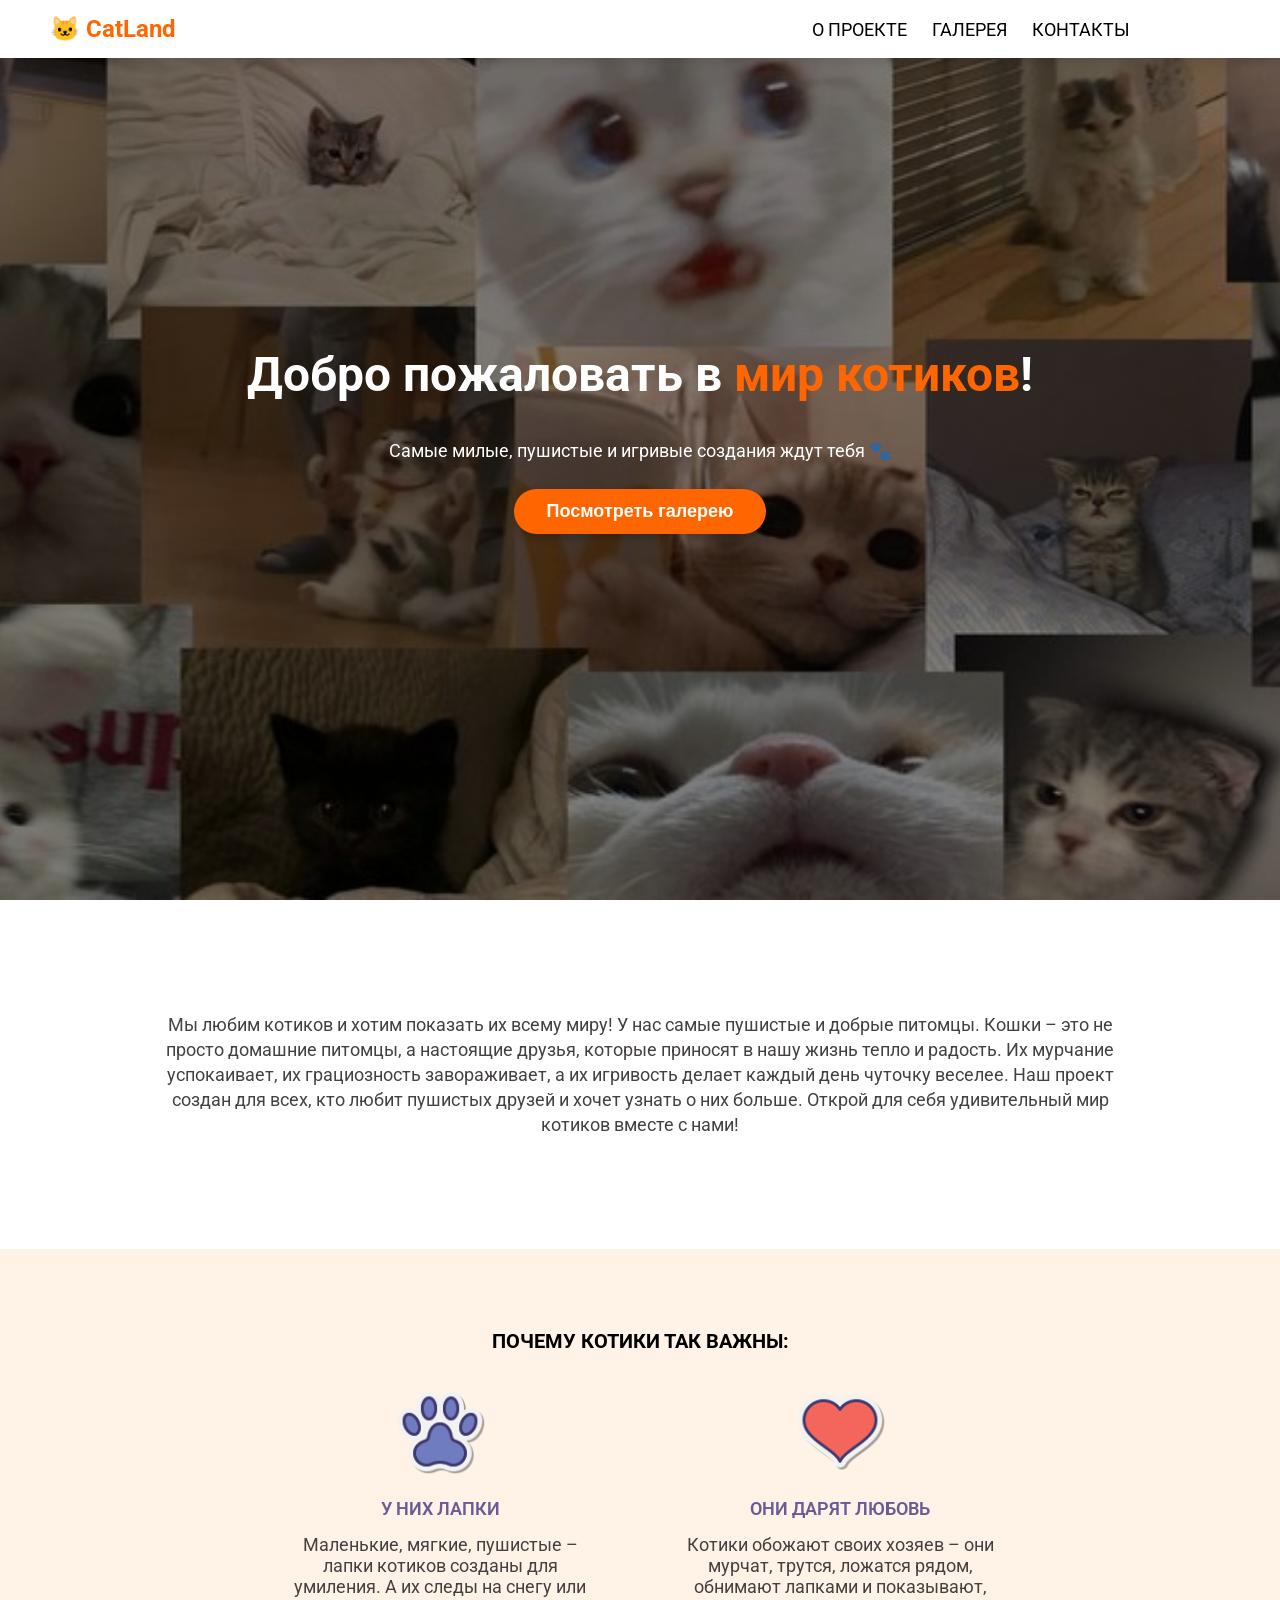
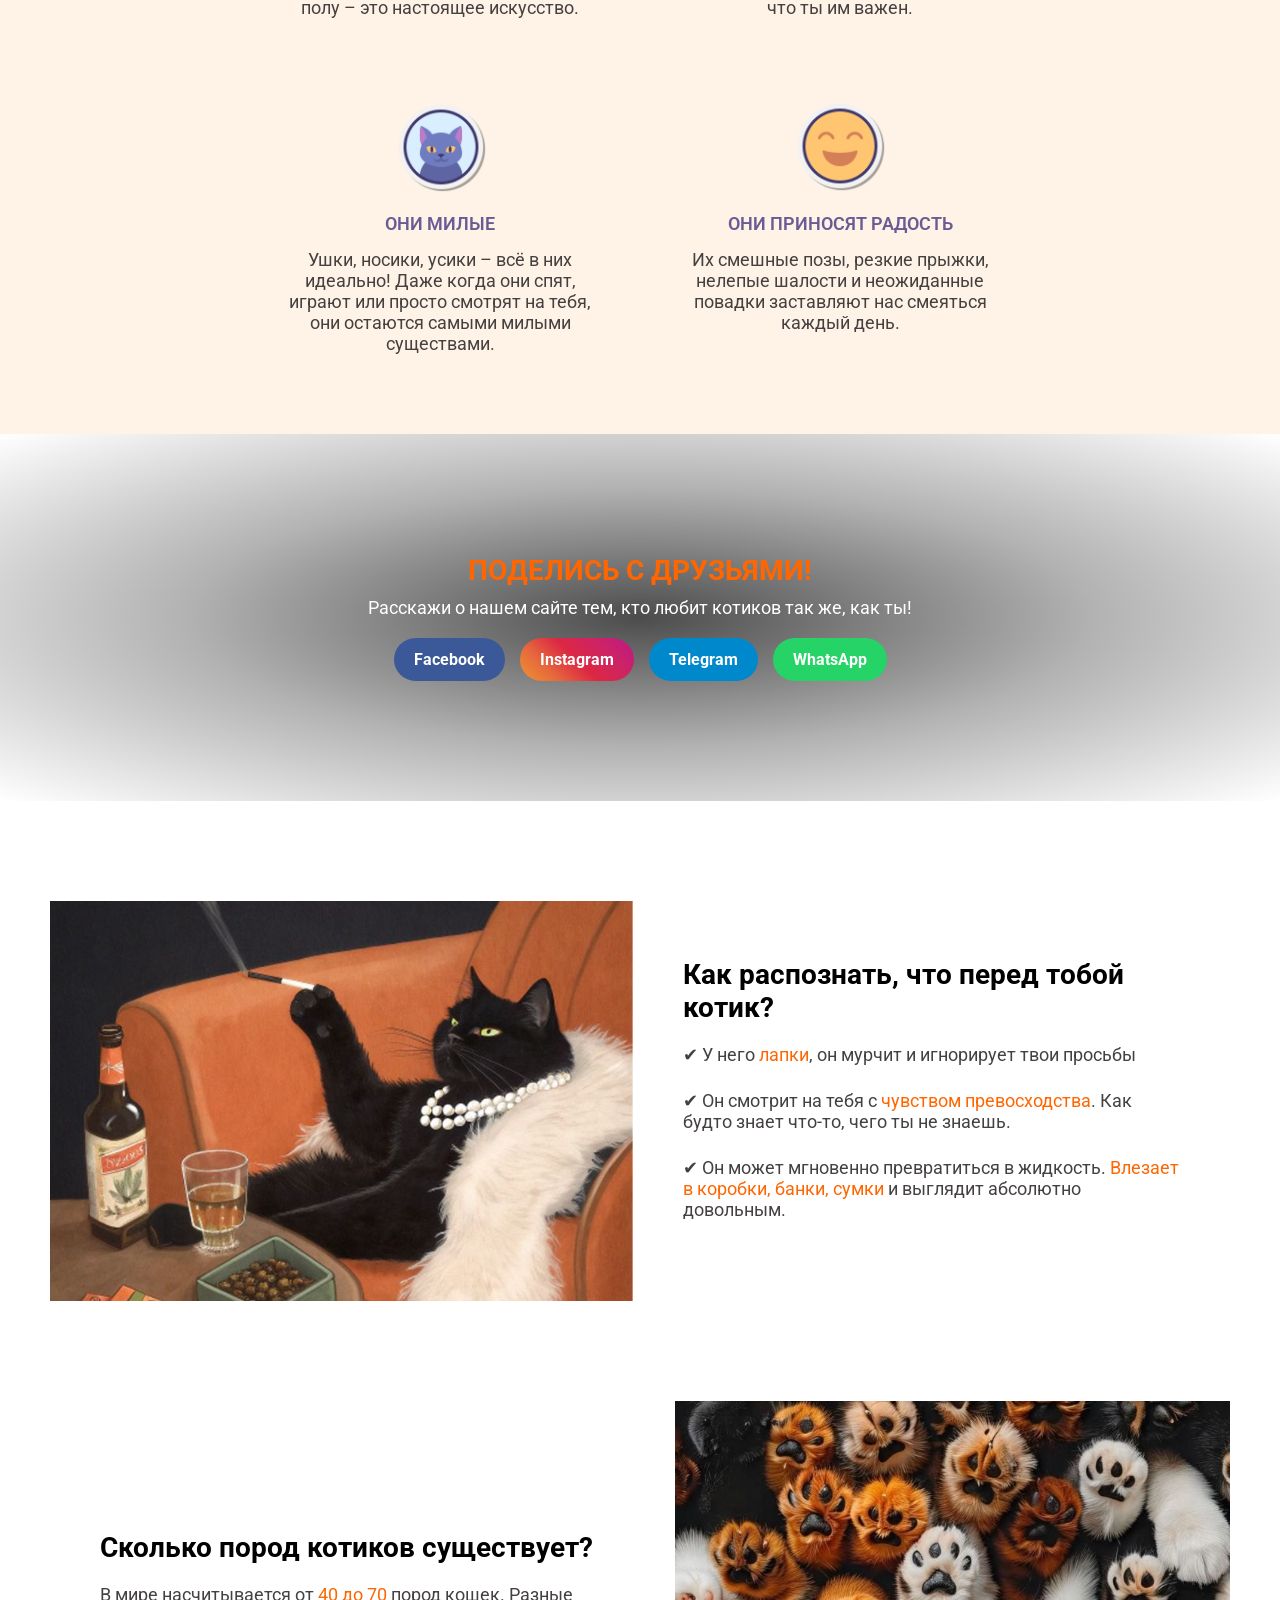
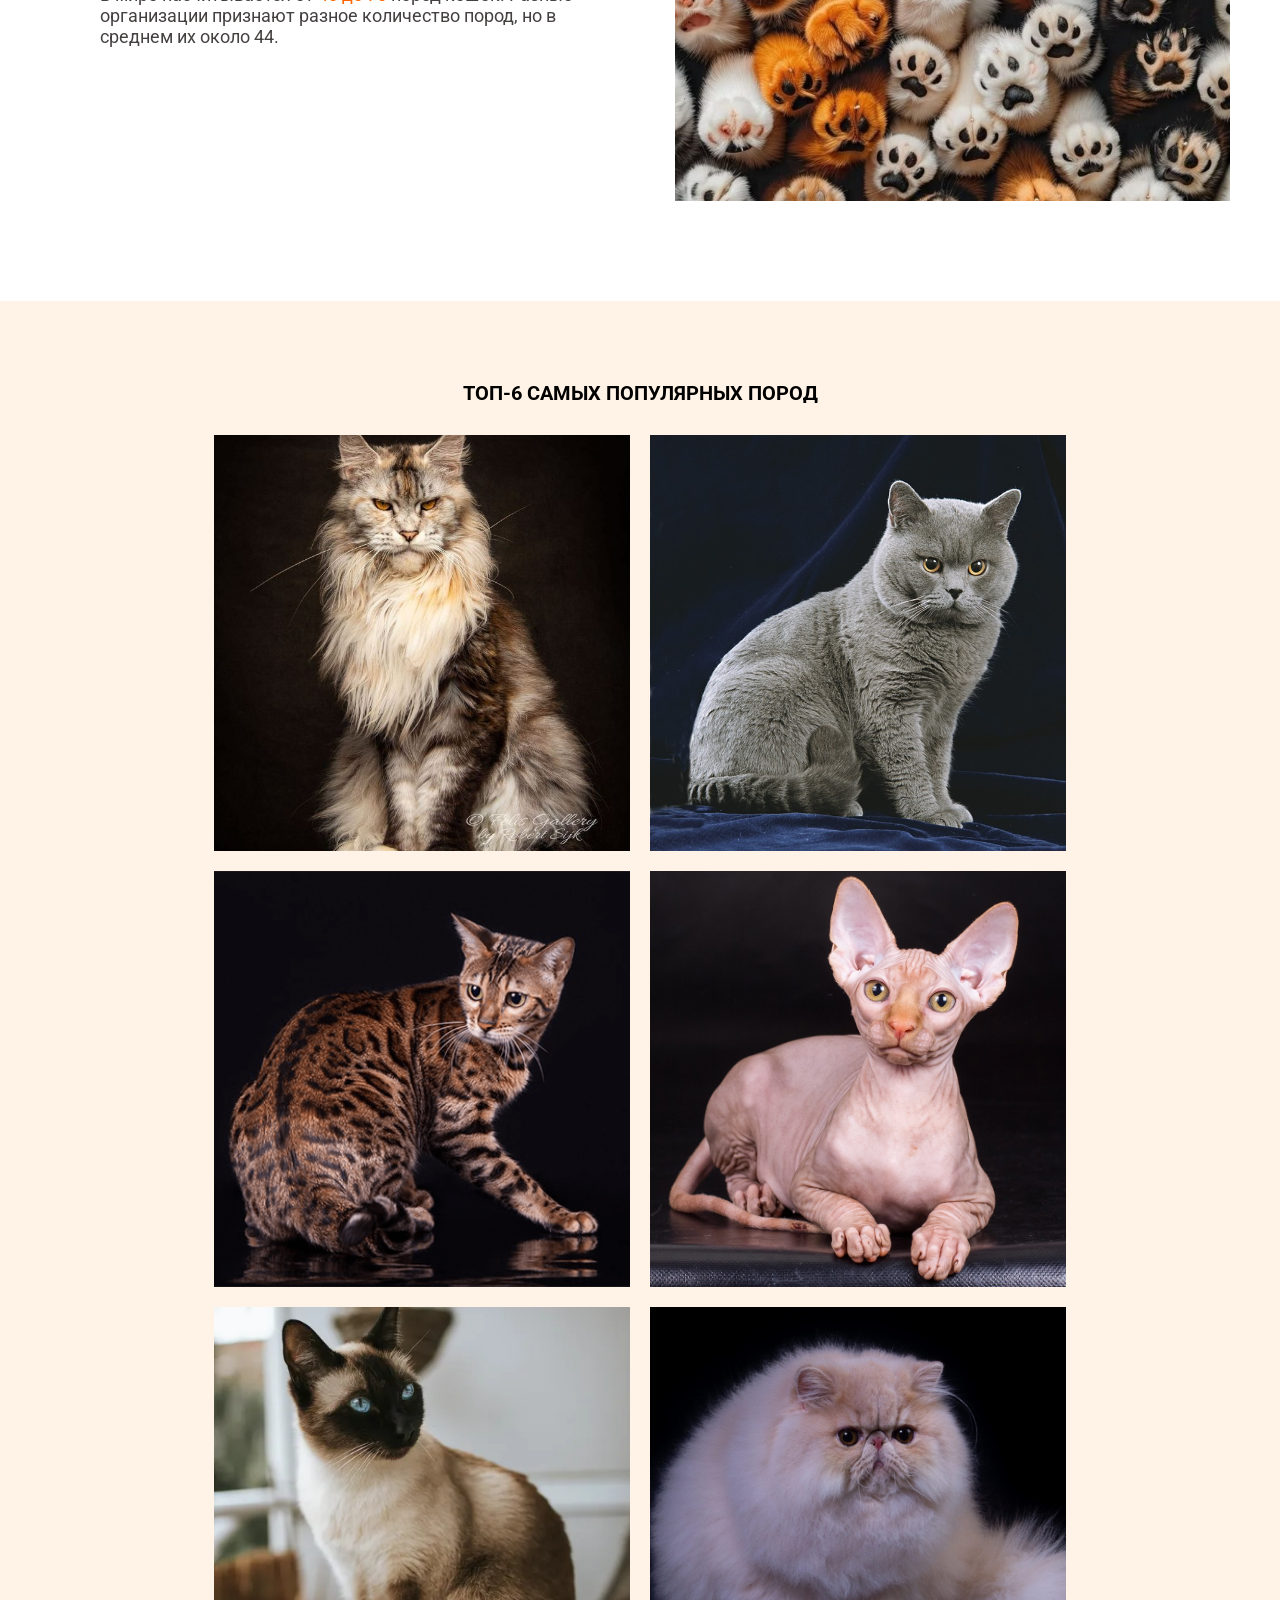
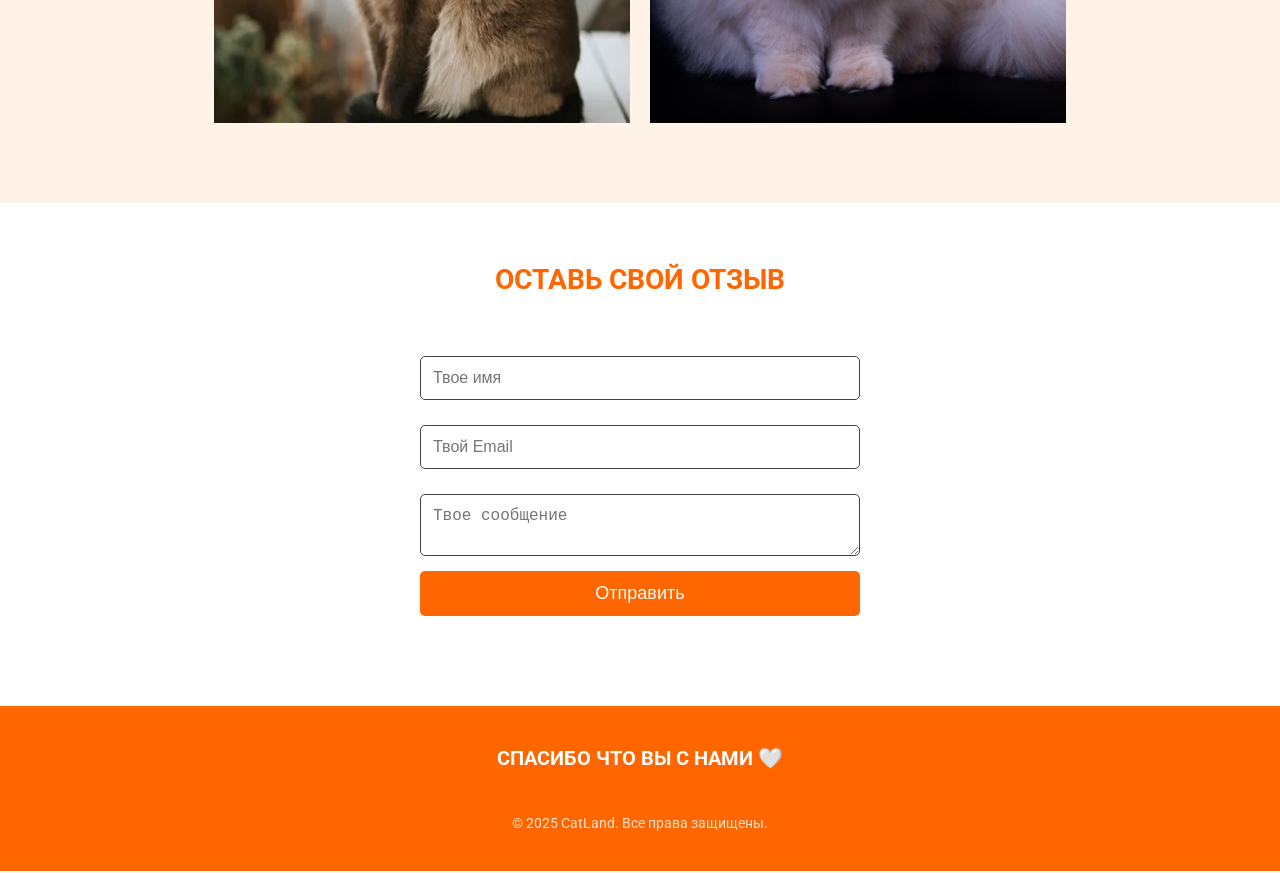
<file: index.html>
<!DOCTYPE html>
<html lang="ru">
<head>
    <meta charset="UTF-8">
    <meta name="viewport" content="width=device-width, initial-scale=1.0">
    <title>CatLand 🐱</title>
    <link rel="stylesheet" href="styles.css">
    <link rel="stylesheet" href="responsive.css">
    <link href="https://fonts.googleapis.com/css2?family=Roboto:wght@300;400;700&display=swap" rel="stylesheet">
</head>

<body>
<!-- Navigation -->
    <header>
        <nav class="navbar">
            <div class="logo"><a href="#">🐱 CatLand</a></div>
            <ul class="nav-links">
                <li><a href="#about">О проекте</a></li>
                <li><a href="gallery.html">Галерея</a></li>
                <li><a href="#contact">Контакты</a></li>
            </ul>

            <div class="burger">
                <span></span>
                <span></span>
                <span></span>
            </div>
        </nav>
    </header>

<!-- Main - 1st section -->
    <section id="main">
        <h1>Добро пожаловать в <span>мир котиков</span>!</h1>
        <p>Самые милые, пушистые и игривые создания ждут тебя 🐾</p>
        <button class="btn1"><a href="gallery.html">Посмотреть галерею</a></button>
    </section>

<!-- About - 2nd section -->
    <section id="about">
        <div class="about-container">
            <p>Мы любим котиков и хотим показать их всему миру! У нас самые пушистые и добрые питомцы. Кошки – это не просто домашние питомцы, а настоящие друзья, которые приносят в нашу жизнь тепло и радость. Их мурчание успокаивает, их грациозность завораживает, а их игривость делает каждый день чуточку веселее.
                Наш проект создан для всех, кто любит пушистых друзей и хочет узнать о них больше. Открой для себя удивительный мир котиков вместе с нами!</p>
        </div>
    </section>

<!-- Icons - 3rd section -->
    <section id="icons">
        <h3>Почему котики так важны:</h3>
        <div class="icons-container">
            <div class="icons-box">
                <img class="icons-img" src="icons/footprint.png" alt="cat paw">
                <p class="icons-title">У них лапки</p>
                <p class="icons-txt">Маленькие, мягкие, пушистые – лапки котиков созданы для умиления. А их следы на снегу или полу – это настоящее искусство.</p>
            </div>
            <div class="icons-box">
                <img class="icons-img" src="icons/love.png" alt="cat love">
                <p class="icons-title">Они дарят любовь</p>
                <p class="icons-txt">Котики обожают своих хозяев – они мурчат, трутся, ложатся рядом, обнимают лапками и показывают, что ты им важен.</p>
            </div>
            <div class="icons-box">
                <img class="icons-img" src="icons/portrait.png" alt="cat cute">
                <p class="icons-title">Они милые</p>
                <p class="icons-txt">Ушки, носики, усики – всё в них идеально! Даже когда они спят, играют или просто смотрят на тебя, они остаются самыми милыми существами.</p>
            </div>
            <div class="icons-box">
                <img class="icons-img" src="icons/smile.png" alt="cat happiness">
                <p class="icons-title">Они приносят радость </p>
                <p class="icons-txt">Их смешные позы, резкие прыжки, нелепые шалости и неожиданные повадки заставляют нас смеяться каждый день.</p>
            </div>
        </div>
    </section>

    <section id="share">
        <div class="share-content">
            <h2>Поделись с друзьями!</h2>
            <p>Расскажи о нашем сайте тем, кто любит котиков так же, как ты!</p>
            <div class="share-buttons">
                <a href="#" class="share-btn facebook">Facebook</a>
                <a href="#" class="share-btn instagram">Instagram</a>
                <a href="#" class="share-btn telegram">Telegram</a>
                <a href="#" class="share-btn whatsapp">WhatsApp</a>
            </div>
        </div>
    </section>
    
<!-- Info - 4th section -->
<section id="info">
    <div class="info-container">
        <!-- Как распознать котика -->
        <div class="info-box">
            <div class="info-box-img-1"></div>
            <div class="info-box-txt">
                <h3>Как распознать, что перед тобой котик?</h3>
                <p>✔ У него <span>лапки</span>, он мурчит и игнорирует твои просьбы</p>
                <p>✔ Он смотрит на тебя с <span>чувством превосходства</span>. Как будто знает что-то, чего ты не знаешь.
                <p>✔ Он может мгновенно превратиться в жидкость. <span>Влезает в коробки, банки, сумки</span> и выглядит абсолютно довольным.</p>
            </div>
        </div>

        <!-- Сколько пород кошек существует -->
        <div class="info-box reverse">
            <div class="info-box-img-2"></div>
            <div class="info-box-txt">
                <h3>Сколько пород котиков существует?</h3>
                <p>В мире насчитывается от <span>40 до 70</span> пород кошек. Разные организации признают разное количество пород, но в среднем их около 44.</p>
            </div>
        </div>
    </div>

    <!-- Топ-6 пород кошек -->
    <div class="breeds">
        <h3>Топ-6 самых популярных пород</h3>
        <div class="breeds-container">
            <div class="breed-card">
                <div class="breed-image">
                    <img src="images/manekoon.jpg" alt="Мейн-кун">
                    <div class="breed-info">
                        <h4>Мейн-кун</h4>
                        <p>Самая крупная порода кошек. Дружелюбные, умные, пушистые.</p>
                    </div>
                </div>
            </div>
    
            <div class="breed-card">
                <div class="breed-image">
                    <img src="images/britain.jpg" alt="Британская короткошёрстная">
                    <div class="breed-info">
                        <h4>Британская короткошёрстная</h4>
                        <p>Плюшевая шерсть, круглые щёчки, независимый характер.</p>
                    </div>
                </div>
            </div>
    
            <div class="breed-card">
                <div class="breed-image">
                    <img src="images/bengal.png" alt="Бенгальская кошка">
                    <div class="breed-info">
                        <h4>Бенгальская кошка</h4>
                        <p>Уникальная леопардовая окраска, активные и игривые.</p>
                    </div>
                </div>
            </div>
    
            <div class="breed-card">
                <div class="breed-image">
                    <img src="images/sphynx.jpeg" alt="Сфинкс">
                    <div class="breed-info">
                        <h4>Сфинкс</h4>
                        <p>Лысые, но тёплые! Ласковые и любят внимание.</p>
                    </div>
                </div>
            </div>
    
            <div class="breed-card">
                <div class="breed-image">
                    <img src="images/siamese.jpg" alt="Сиамская кошка">
                    <div class="breed-info">
                        <h4>Сиамская кошка</h4>
                        <p>Общительные, преданные, с ярко-голубыми глазами.</p>
                    </div>
                </div>
            </div>
    
            <div class="breed-card">
                <div class="breed-image">
                    <img src="images/persian.jpg" alt="Персидская кошка">
                    <div class="breed-info">
                        <h4>Персидская кошка</h4>
                        <p>Шикарная длинная шерсть, спокойные и ласковые.</p>
                    </div>
                </div>
            </div>
        </div>
    </div>    
</section>

<!-- Контакты -->
    <section id="contact">
        <h2>Оставь свой отзыв</h2>
        <form id="contactForm">
            <input type="text" id="name" placeholder="Твое имя" required>
            <input type="email" id="email" placeholder="Твой Email" required>
            <textarea id="message" placeholder="Твое сообщение" required></textarea>
            <button class="btn" type="submit">Отправить</button>
        </form>
        <p id="responseMessage"></p>
    </section>

<!-- Footer -->
<footer>
    <h3> Спасибо что вы с нами 🤍</h3>
    <p class="footer-copy">© 2025 CatLand. Все права защищены.</p>
</footer>

<!-- Scripts -->
    <script src="script.js"></script>
</body>

</html>
</file>
<file: styles.css>
:root {
    --color1: #ff6600;
    --color2: #6b5b95;
    --color3: #feb236;
    --color4: #d64161;
    --color5: #454140;
    --color-basic1: #000000;
    --color-basic2: #ffffff;
    --bg-color1: #ffffff;
    --bg-color2: #fff2e6;
    --bg-color3: #ebcbb6;
    --bg-color4: #D4E4F7;
    --font-family: 'Roboto', sans-serif;
}

* {
    margin: 0;
    padding: 0;
    box-sizing: border-box;
}

/* Общие стили */
body {
    font-family: var(--font-family);
}

h1 {
    font-size: 3em;
    color: var(--color-basic2);
    margin-bottom: 30px;
}
span {
    color: var(--color1);
}

h2 {
    font-size: 28px;
    text-transform: uppercase;
    color: var(--color-basic1);
    margin-bottom: 30px;
}

h3 {
    font-size: 20px;
    text-transform: uppercase;
    color: var(--color-basic1);
    margin-bottom: 30px;
}

p {
    font-size: 18px;
}

/*buttons*/
.btn1 {
    background: var(--color1);
    width: 14em;
    margin: 20px auto;
    padding: 12px 20px;
    border: none;
    border-radius: 30px;
    box-shadow: 0 4px 10px rgba(0, 0, 0, 0.2);
    transition: all 0.3s ease-in-out;
    display: flex;
    align-items: center;
    justify-content: center;
    cursor: pointer;
    
    &:hover {
        background-color: var(--color2);
    }

    a {
        text-decoration: none;
        font-size: 18px;
        font-weight: bold;
        color: var(--color-basic2);
    }
}


/* Общие стили для навигации */
.navbar {
    display: flex;
    justify-content: space-between;
    align-items: center;
    padding: 15px 50px;
    background: var(--bg-color1);
    box-shadow: 0px 4px 10px rgba(0, 0, 0, 0.1);
    position: fixed;
    width: 100%;
    z-index: 10;
}

/* Логотип */
.logo a {
    text-decoration: none;
    font-size: 24px;
    font-weight: bold;
    color: var(--color1);
}

/* Список ссылок */
.nav-links {
    list-style: none;
    display: flex;
    margin-right: 100px;
    gap: 25px;
}

.nav-links li {
    display: inline;
}

.nav-links a {
    text-decoration: none;
    color: var(--color-basic1);
    font-size: 18px;
    transition: color 0.3s ease;
    text-transform: uppercase;
}

.nav-links a:hover {
    color: var(--color1);
}

/* Бургер-меню (скрыто по умолчанию) */
.burger {
    display: none;
    flex-direction: column;
    cursor: pointer;
    gap: 5px;
    z-index: 1001;
}

.burger span {
    background: var(--color-basic1);
    height: 3px;
    width: 30px;
    transition: all 0.3s ease;
    border-radius: 5px;
}


/*main - 1st section*/
#main {
    display: flex;
    justify-content: center;
    align-items: center;
    flex-direction: column;
    height: 100vh;
    width: 100%;
    padding: 50px;
    background: linear-gradient(rgba(0, 0, 0, 0.5), rgba(0, 0, 0, 0.5)), 
    url('images/bg2.jpeg') center/cover no-repeat;
    text-align: center;
}

#main p {
    color: var(--color-basic2);
    line-height: 2em;
}



/*about - 2nd section*/
#about {
    width: 100%;
    height: fit-content;
    padding: 5rem 2rem;
    display: flex;
    flex-direction: column;
    justify-content: center;
    align-items: center;
    margin: 2rem auto;
    text-align: center;
    line-height: 25px;
}
.about-container {
    max-width: 60rem;
    color: var(--color5);
    display: flex;
    justify-content: center;
    flex-direction: column;
}



/*icons - 3rd section*/
#icons {
    width: 100%;
    height: fit-content;
    display: flex;
    flex-direction: column;
    justify-content: center;
    align-items: center;
    margin: 0 auto;
    padding: 80px 0;
    background-color: var(--bg-color2);
}

.icons-container {
    display: flex;
    flex-wrap: wrap;
    justify-content: center;
    align-items: space-between;
    width: 80%;
    gap: 5em;
    text-align: center;
}

.icons-img {
    width: 6rem;
}

.icons-box {
    width: 20em;
}

.icons-title {
    color: var(--color2);
    font-weight: 600;
    text-transform: uppercase;
    margin: 15px auto;
}
.icons-txt {
    color: var(--color5);
}




/* Блок "Поделиться с друзьями" */
#share {
    position: relative;
    text-align: center;
    padding: 120px 20px;
    color: var(--color-basic2);
    background: url('images/cat-lick.jpg') center/cover no-repeat;
    background-attachment: fixed;
}

#share::before {
    content: "";
    position: absolute;
    top: 0;
    left: 0;
    width: 100%;
    height: 100%;
    background: radial-gradient(ellipse at center, rgba(0, 0, 0, 0.7) 0%, rgba(0, 0, 0, 0.3) 50%, rgba(0, 0, 0, 0) 100%);
}

.share-content {
    position: relative;
    z-index: 2;
    max-width: 600px;
    margin: 0 auto;
}

.share-content h2 {
    font-size: 28px;
    margin-bottom: 10px;
    color: var(--color1);
}

.share-content p {
    font-size: 18px;
    margin-bottom: 20px;
}

/* Кнопки соцсетей */
.share-buttons {
    display: flex;
    justify-content: center;
    flex-wrap: wrap;
    gap: 15px;
}

.share-btn {
    padding: 12px 20px;
    border-radius: 30px;
    text-decoration: none;
    font-size: 16px;
    font-weight: bold;
    color: var(--color-basic2);
    transition: background 0.3s ease;
}

/* Стили кнопок */
.facebook { background: #3b5998; }
.instagram { 
    background: linear-gradient(45deg, #f09433, #e6683c, #dc2743, #cc2366, #bc1888); 
}
.telegram { background: #0088cc; }
.whatsapp { background: #25d366; }

.share-btn:hover {
    opacity: 0.8;
}

/* info - 4th section*/
#info {
    background: var(--bg-color1);
    display: flex;
    justify-content: center;
    flex-direction: column;
    margin: 0 auto;
    width: 100%;
}

.info-container {
    width: 100%;
    height: fit-content;
    margin: 50px auto;
}

.info-box {
    display: flex;
    justify-content: center;
    align-items: center;
    max-width: 80rem;
    margin: 0 auto;
    padding: 50px;
}

/* Текст */
.info-box-txt {
    display: flex;
    flex-direction: column;
    justify-content: center;
    padding: 50px;
}

.info-box-txt h3 {
    font-size: 28px;
    text-transform: initial;
    color: var(--color-basic1);
    margin-bottom: 20px;
}

.info-box-txt p {
    font-size: 18px;
    color: var(--color5);
    margin-bottom: 25px;
}

/* Картинка */
.info-box-img-1 {
    width: 100%;
    height: 25rem;
    background-color: var(--color4);
    background: url('images/cat-royal.jpg') center/cover no-repeat;
}

.info-box-img-2 {
    width: 100%;
    height: 25rem;
    background-color: var(--color4);
    background: url('images/cat-paws.jpg') center/cover no-repeat;
}

.reverse {
    flex-direction: row-reverse;
}

/* breeds*/
.breeds {
    height: fit-content;
    padding: 80px 0;
    text-align: center;
    background-color: var(--bg-color2);
}

.breeds-container {
    display: flex;
    flex-wrap: wrap;
    justify-content: center;
    margin: 0 auto;
    max-width: 100rem;
    gap: 20px;
}

.breed-image {
    position: relative;
    width: 26rem;
    height: 26rem;
    overflow: hidden;
}

.breed-image img {
    width: 26rem;
    height: 26rem;
    object-fit: cover;
    transition: transform 0.3s ease;
}

.breed-info {
    position: absolute;
    bottom: 0;
    left: 0;
    width: 100%;
    height: 100%;
    background: rgba(0, 0, 0, 0.7);
    color: var(--color-basic2);
    display: flex;
    align-items: center;
    justify-content: center;
    text-align: center;
    flex-direction: column;
    padding: 20px;
    opacity: 0;
    transition: opacity 0.3s ease-in-out;

    h4 {
        margin: 10px 0;
        color: var(--color1);
        text-transform: uppercase;
    }
}

.breed-image:hover .breed-info {
    opacity: 1;
}

.breed-image:hover img {
    transform: scale(1.1);
}


/* Контакты */
form {
    display: flex;
    flex-direction: column;
    width: 60%;
    margin: 0 auto;
}

input, textarea {
    margin: 10px 0;
    padding: 10px;
    width: 100%;
}

/* Стили для красивого футера */
footer {
    background: var(--color1);
    color: var(--color-basic2);
    text-align: center;
    padding: 40px 20px;
    position: relative;
    display: flex;
    flex-direction: column;
    align-items: center;
    gap: 15px;

    h3 {
        color: var(--color-basic2);
    }
}


/* Стили для формы */
#contact {
    text-align: center;
    padding: 60px 20px;
}

#contact h2 {
    color: var(--color1);
    margin-bottom: 20px;
}

form {
    display: flex;
    flex-direction: column;
    max-width: 500px;
    margin: auto;
    background: var(--bg-color1);
    padding: 30px;
    border-radius: 10px;
}

input, textarea {
    margin-bottom: 15px;
    padding: 12px;
    font-size: 16px;
    border: 1px solid var(--color5);
    border-radius: 5px;
    width: 100%;
}

button {
    background: var(--color1);
    color: var(--color-basic2);
    padding: 12px;
    font-size: 18px;
    border: none;
    border-radius: 5px;
    cursor: pointer;
    transition: background 0.3s;
}

button:hover {
    background: var(--color2);
}

/* Ссылки в футере */
.footer-links {
    display: flex;
    gap: 20px;
    list-style: none;
}

.footer-links a {
    text-decoration: none;
    color: var(--color-basic2);
    font-size: 16px;
    transition: opacity 0.3s ease;
}

.footer-links a:hover {
    opacity: 0.7;
}

/* Социальные иконки */
.footer-social {
    display: flex;
    gap: 15px;
}

.footer-social a {
    display: flex;
    justify-content: center;
    align-items: center;
    width: 40px;
    height: 40px;
    background: rgba(255, 255, 255, 0.2);
    border-radius: 50%;
    transition: transform 0.3s ease;
}

.footer-social a:hover {
    transform: scale(1.1);
}

/* Копирайт */
.footer-copy {
    font-size: 14px;
    opacity: 0.8;
}





/*gallery*/
#gallery-page {
    display: flex;
    flex-direction: column;
    justify-content: center;
    padding: 12rem 0;
    background: var(--bg-color1);
}

.gallery-container {
    display: flex;
    flex-wrap: wrap;
    justify-content: center;
    gap: 15px;
}

.gallery-item {
    width: 15em;
    height: 15em;
    border-radius: 10px;
    overflow: hidden;
    box-shadow: 0 4px 8px rgba(0, 0, 0, 0.2);
}

.gallery-item img {
    width: 100%;
    height: 100%;
    object-fit: cover;
    transition: transform 0.3s ease;
}

.gallery-item img:hover {
    transform: scale(1.1);
}

/* Стиль кнопки "Показать больше" */
#load-more {
    cursor: pointer;
    margin: 2rem auto;
}

#load-more:hover {
    opacity: 0.8;
    transform: scale(1.05);
}

/* Используем иконку */
#load-more::after {
    content: url('icons/scroll.png');
    display: block;
    margin: 10px auto;
    width: 30px; /* Размер иконки */
    height: 30px;
    animation: bounce 1s infinite;
}

@keyframes bounce {
    0%, 100% {
        transform: translateY(0);
    }
    50% {
        transform: translateY(5px);
    }
}

/* Скролл-подсказка (анимированная) */
.scroll-hint {
    position: absolute;
    bottom: 20px;
    left: 50%;
    transform: translateX(-50%);
    font-size: 14px;
    color: #6b5b95;
    animation: fadeInOut 2s infinite;
}

@keyframes fadeInOut {
    0%, 100% {
        opacity: 0;
    }
    50% {
        opacity: 1;
    }
}
</file>
<file: responsive.css>
/* ======================== */
/* 📱 АДАПТАЦИЯ ДЛЯ МОБИЛЬНЫХ УСТРОЙСТВ */
/* ======================== */

@media screen and (max-width: 1024px) {
    /* Уменьшаем отступы для планшетов */
    .navbar {
        padding: 15px 30px;
    }

    .info-container {
        width: 90%;
    }

    .info-box {
        flex-direction: column;
        text-align: center;
        gap: 20px;
        padding: 30px 0;
    }

    .info-box.reverse {
        flex-direction: column;
    }

    .info-box-txt, .info-box-img {
        width: 100%;
    }

    .info-box-img img {
        width: 100%;
        height: auto;
    }

    .breeds-container {
        gap: 10px;
    }

    .breed-image {
        width: 20rem;
        height: 20rem;
    }

    .breed-image img {
        width: 20rem;
        height: 20rem;
    }
}

@media screen and (max-width: 768px) {
    /* Меню */
    .nav-links {
        display: none;
        flex-direction: column;
        position: absolute;
        top: 60px;
        right: 0;
        background: var(--bg-color1);
        width: 200px;
        box-shadow: 0px 4px 10px rgba(0, 0, 0, 0.1);
        padding: 15px;
    }

    .nav-links.active {
        display: flex;
    }

    .burger {
        display: flex;
    }

    /* Главный экран */
    #main {
        padding: 30px;
    }

    /* Инфо-блоки */
    .info-container {
        width: 95%;
    }

    .info-box {
        flex-direction: column;
        padding: 20px;
    }

    .info-box-txt {
        padding: 20px;
    }

    .info-box-img {
        width: 100%;
        height: auto;
    }

    .info-box-img img {
        width: 100%;
    }

    /* Галерея */
    .gallery-container {
        grid-template-columns: repeat(2, 1fr);
        gap: 10px;
    }

    .gallery-item {
        width: 10rem;
        height: 10rem;
    }
}

@media screen and (max-width: 480px) {
    /* Общий размер шрифтов */
    h1 {
        font-size: 2em;
    }

    h2 {
        font-size: 24px;
    }

    h3 {
        font-size: 18px;
    }

    /* Инфо-блоки */
    .info-box-txt {
        padding: 15px;
    }

    .info-box-img {
        width: 100%;
        height: auto;
    }

    /* Галерея */
    .gallery-container {
        grid-template-columns: repeat(1, 1fr);
    }

    .gallery-item {
        width: 100%;
        height: auto;
    }
}


/* Адаптация контактной формы */
@media screen and (max-width: 768px) {
    form {
        max-width: 90%;
        padding: 20px;
    }

    input, textarea {
        padding: 10px;
        font-size: 14px;
    }

    button {
        padding: 10px;
        font-size: 16px;
    }
}

@media screen and (max-width: 480px) {
    form {
        max-width: 95%;
    }

    input, textarea {
        font-size: 14px;
        padding: 8px;
    }
}



/* Навигация на мобильных */
@media screen and (max-width: 768px) {
    .burger {
        display: flex;
    }

    .nav-links {
        display: none;
        flex-direction: column;
        position: absolute;
        top: 60px;
        right: 0;
        background: var(--bg-color1);
        width: 200px;
        box-shadow: 0px 4px 10px rgba(0, 0, 0, 0.1);
        padding: 15px;
        z-index: 1000;
    }

    .nav-links.active {
        display: flex;
    }

    /* Анимация бургер-меню */
    .burger.active span:nth-child(1) {
        transform: rotate(45deg) translate(5px, 5px);
    }

    .burger.active span:nth-child(2) {
        opacity: 0;
    }

    .burger.active span:nth-child(3) {
        transform: rotate(-45deg) translate(5px, -5px);
    }
}
</file>
